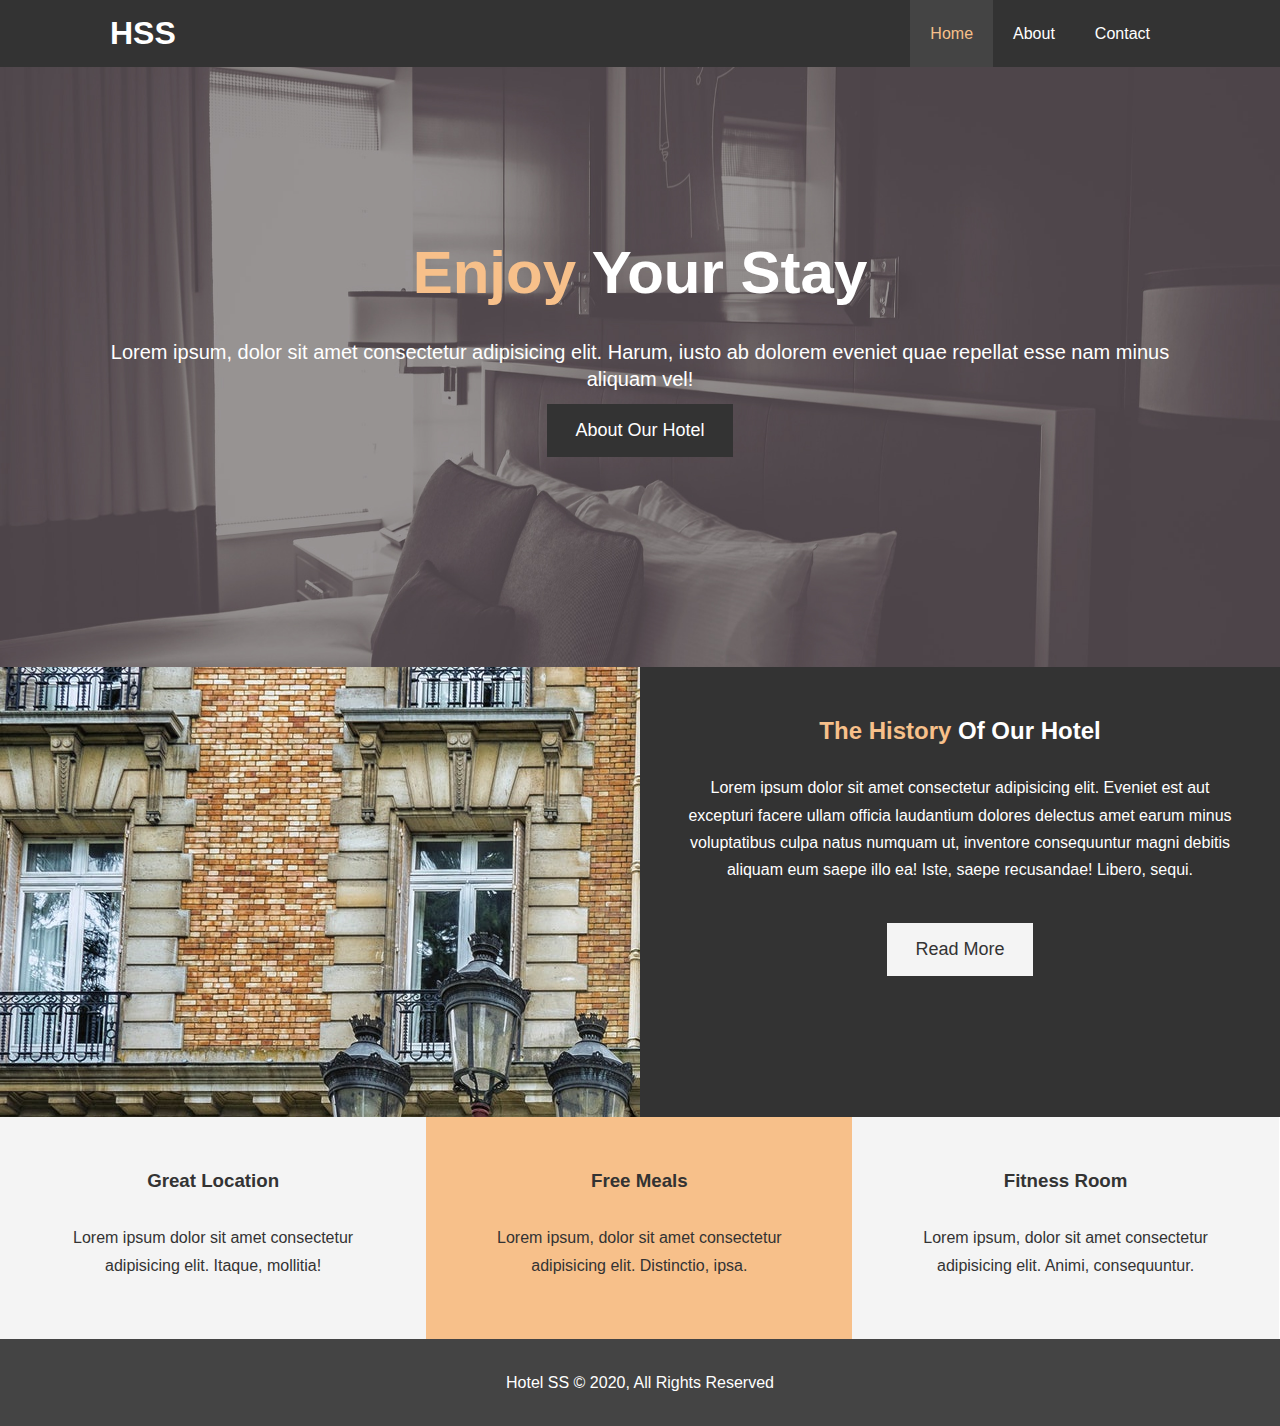
<file: index.html>
<!DOCTYPE html>
<html lang="en">
<head>
  <meta charset="UTF-8">
  <meta name="viewport" content="width=device-width, initial-scale=1.0">
  <meta name="description" content="Welcome to the most extraordinary hotel in Uttrakhand"  >
  <meta name="keywords" content="hotel,uttrakhand hotel,new india hotel">
  <link rel="stylesheet" href="https://use.fontawesome.com/releases/v5.6.1/css/all.css" integrity="sha384-gfdkjb5BdAXd+lj+gudLWI+BXq4IuLW5IT+brZEZsLFm++aCMlF1V92rMkPaX4PP" crossorigin="anonymous">
  <link rel="stylesheet" href="css/style.css">
  <link rel="stylesheet" media="screen and (max-width: 768px)" href="css/mobile.css">

  <title>Hotel Samsara | Welcome</title>
</head>
<body>
  <header>
    <nav id="navbar">
      <div class="container">
        <h1 class="logo"><a href="index.html">HSS</a></h1>
        <ul>
          <li><a class="current" href="index.html">Home</a></li>  
          <li><a href="about.html">About</a></li>
          <li><a href="contact.html">Contact</a></li>
        </ul>
      </div>
    </nav>

    <div id="showcase">
      <div class="container">
        <div class="showcase-content">
          <h1><span class="text-primary">Enjoy</span> Your Stay</h1>
          <p class="lead">Lorem ipsum, dolor sit amet consectetur adipisicing elit. Harum, iusto ab dolorem eveniet quae repellat esse nam minus aliquam vel!</p>
          <a class="btn" href="about.html">About Our Hotel</a>
        </div>
      </div>
    </div>
  </header>

  <section id="home-info" class="bg-dark">
    <div class="info-img"></div>
    <div class="info-content">
      <h2><span class="text-primary">The History</span> Of Our Hotel</h2>
      <p>
        Lorem ipsum dolor sit amet consectetur adipisicing elit. Eveniet est aut excepturi facere ullam officia laudantium dolores delectus amet earum minus voluptatibus culpa natus numquam ut, inventore consequuntur magni debitis aliquam eum saepe illo ea! Iste, saepe recusandae! Libero, sequi.
      </p>
      <a href="about.html" class="btn btn-light">Read More</a>
    </div>
  </section>

  <section id="feature">
    <div class="box bg-light">
      <i class="fas fa-hotel fa-3x"></i>
      <h3>Great Location</h3>
      <p>Lorem ipsum dolor sit amet consectetur adipisicing elit. Itaque, mollitia!
      </p>
    </div>
    <div class="box bg-primary">
      <i class="fas fa-utensils fa-3x"></i>
      <h3>Free Meals</h3>
      <p>Lorem ipsum, dolor sit amet consectetur adipisicing elit. Distinctio, ipsa.</p>

    </div>
    <div class="box bg-light">
      <i class="fas fa-dumbbell fa-3x"></i>
      <h3>Fitness Room</h3>
      <p>Lorem ipsum, dolor sit amet consectetur adipisicing elit. Animi, consequuntur.</p>

    </div>
  </section>
  <div class="clr"></div>

  <footer id="main-footer">
    <p>Hotel SS &copy; 2020, All Rights Reserved</p>
  </footer>
</body>
</html>
</file>
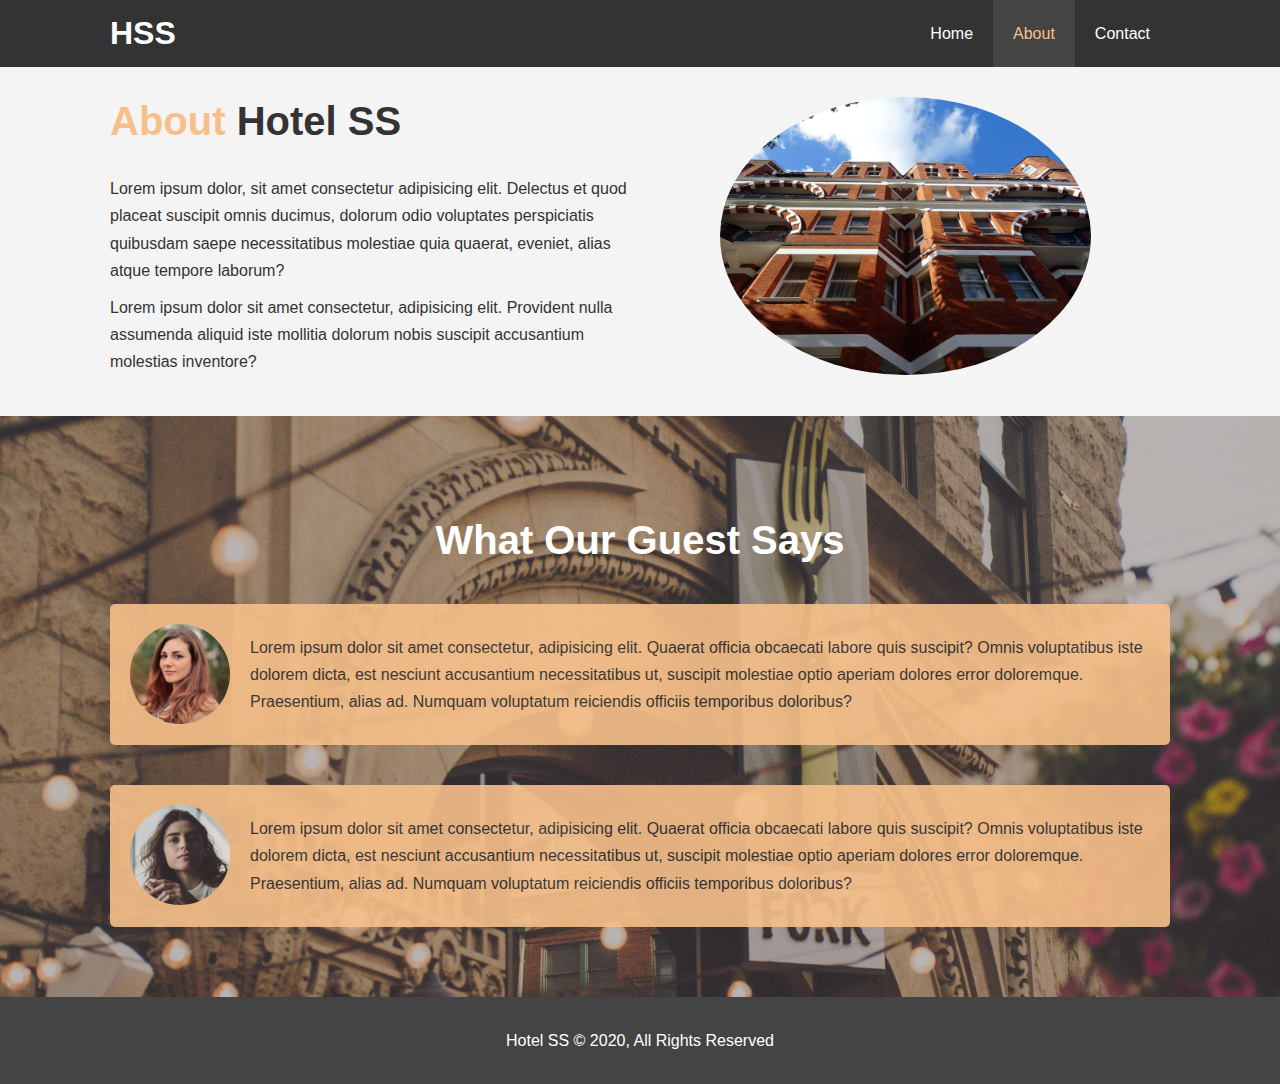
<file: about.html>
<!DOCTYPE html>
<html lang="en">
<head>
  <meta charset="UTF-8">
  <meta name="viewport" content="width=device-width, initial-scale=1.0">
  <meta name="description" content="Welcome to the most extraordinary hotel in Uttrakhand"  >
  <meta name="keywords" content="hotel,uttrakhand hotel,new india hotel">
  <link rel="stylesheet" href="css/style.css">
  <link rel="stylesheet" media="screen and (max-width: 768px)" href="css/mobile.css">
  <title>Hotel Samsara | About</title>
</head>
<body>
  <header>
    <nav id="navbar">
      <div class="container">
        <h1 class="logo"><a href="index.html">HSS</a></h1>
        <ul>
          <li><a  href="index.html">Home</a></li>  
          <li><a class="current" href="about.html">About</a></li>
          <li><a href="contact.html">Contact</a></li>
        </ul>
      </div>
    </nav>

  </header>

 <section id="about-info" class="bg-light py-3">
   <div class="container">
    <div class="info-left">
       <h1 class="l-heading"><span class="text-primary">About</span> Hotel SS</h1>
      <p>Lorem ipsum dolor, sit amet consectetur adipisicing elit. Delectus et quod placeat suscipit omnis ducimus, dolorum odio voluptates perspiciatis quibusdam saepe necessitatibus molestiae quia quaerat, eveniet, alias atque tempore laborum?</p>
      <p>Lorem ipsum dolor sit amet consectetur, adipisicing elit. Provident nulla assumenda aliquid iste mollitia dolorum nobis suscipit accusantium molestias inventore?</p>
    </div>
      <div class="info-right">
        <img src="./image/photo-2.jpg" alt="">
      </div>
   </div>
 </section>

<div class="clr"></div>

<section id="testimonials" class="py-3">
  <div class="container">
    <h2 class="l-heading">What Our Guest Says</h2>
    <div class="testimonial bg-primary">
      <img src="./image/person-1.jpg" alt="Samantha">
      <p>Lorem ipsum dolor sit amet consectetur, adipisicing elit. Quaerat officia obcaecati labore quis suscipit? Omnis voluptatibus iste dolorem dicta, est nesciunt accusantium necessitatibus ut, suscipit molestiae optio aperiam dolores error doloremque. Praesentium, alias ad. Numquam voluptatum reiciendis officiis temporibus doloribus?</p>

    </div>
    <div class="testimonial bg-primary">
      <img src="./image/person-2.jpg" alt="Rashmika">
      <p>Lorem ipsum dolor sit amet consectetur, adipisicing elit. Quaerat officia obcaecati labore quis suscipit? Omnis voluptatibus iste dolorem dicta, est nesciunt accusantium necessitatibus ut, suscipit molestiae optio aperiam dolores error doloremque. Praesentium, alias ad. Numquam voluptatum reiciendis officiis temporibus doloribus?</p>

    </div>


  </div>

</section>
  <footer id="main-footer">
    <p>Hotel SS &copy; 2020, All Rights Reserved</p>
  </footer>
</body>
</html>
</file>
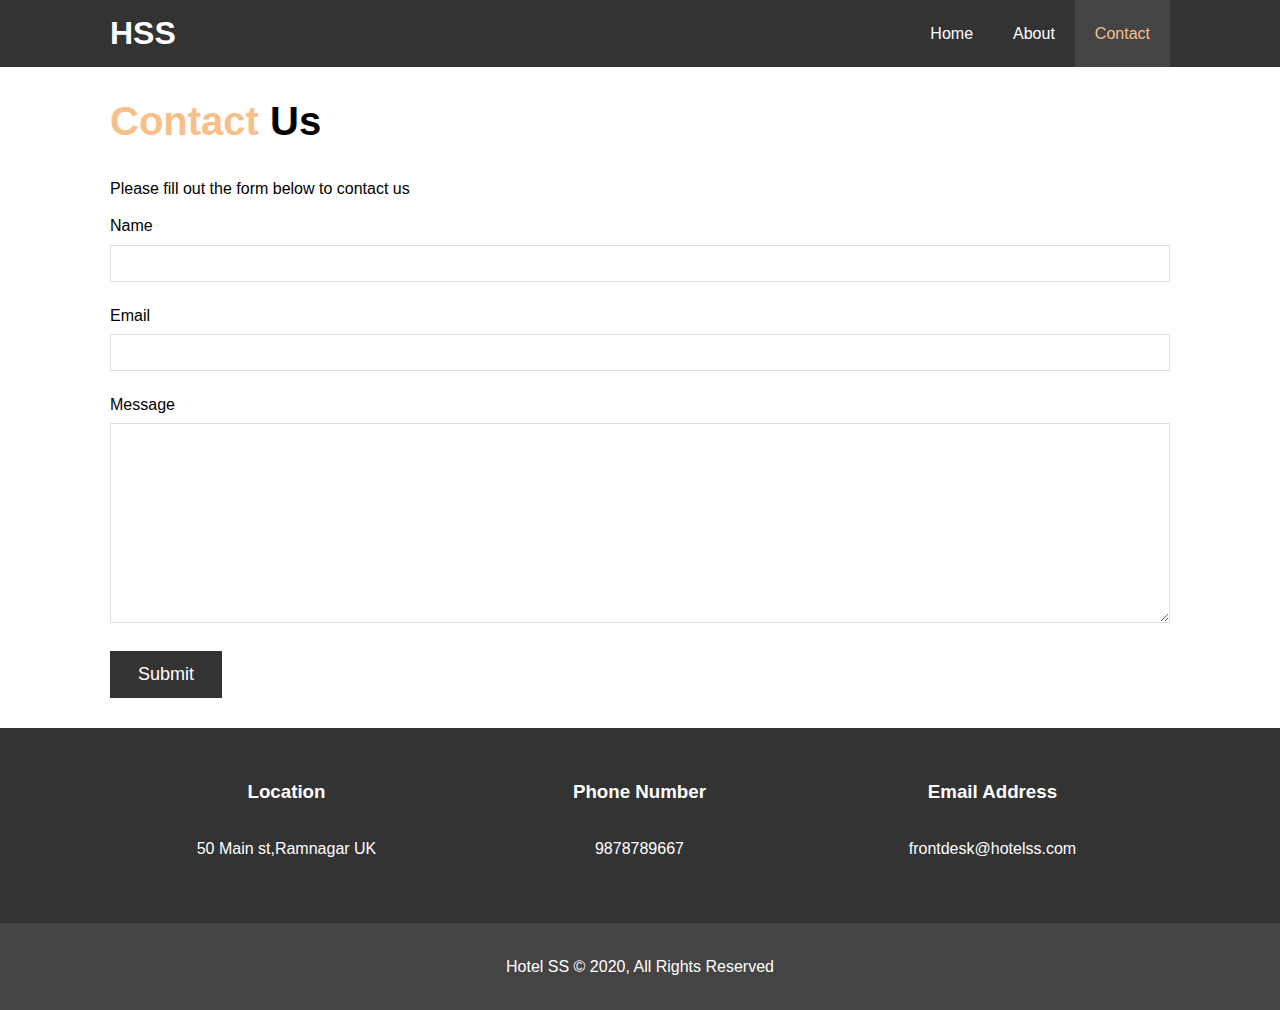
<file: contact.html>
<!DOCTYPE html>
<html lang="en">
<head>
  <meta charset="UTF-8">
  <meta name="viewport" content="width=device-width, initial-scale=1.0">
  <meta name="description" content="Welcome to the most extraordinary hotel in Uttrakhand"  >
  <meta name="keywords" content="hotel,uttrakhand hotel,new india hotel">
  <link rel="stylesheet" href="css/style.css">
  <link rel="stylesheet" href="https://use.fontawesome.com/releases/v5.6.1/css/all.css" integrity="sha384-gfdkjb5BdAXd+lj+gudLWI+BXq4IuLW5IT+brZEZsLFm++aCMlF1V92rMkPaX4PP" crossorigin="anonymous">
  <link rel="stylesheet" media="screen and (max-width: 768px)" href="css/mobile.css">
  <title>Hotel Samsara | Contact</title>
</head>
<body>
  <header>
    <nav id="navbar">
      <div class="container">
        <h1 class="logo"><a href="index.html">HSS</a></h1>
        <ul>
          <li><a  href="index.html">Home</a></li>  
          <li><a  href="about.html">About</a></li>
          <li><a class="current" href="contact.html">Contact</a></li>
        </ul>
      </div>
    </nav>

  </header>

  <section id="contact-form" class="py-3">
    <div class="container">
      <h1 class="l-heading"><span class="text-primary">Contact</span> Us</h1>
      <p>Please fill out the form below to contact us</p>
      <form action="process.php">
        <div class="form-group">
          <label for="name">Name</label>
          <input type="text" name="name" id="name">
        </div>
        <div class="form-group">
          <label for="email">Email</label>
          <input type="email" name="email" id="email">
        </div>
        <div class="form-group">
          <label for="message">Message</label>
          <textarea name="message" id="message"></textarea>
        </div>
        <button type="submit" class="btn">Submit</button>
      </form>
    </div>
  </section>

  <section id="contact-info" class="bg-dark">
    <div class="container">
      <div class="box">
        <i class="fas fa-hotel fa-3x"></i>
        <h3>Location</h3>
        <p>50 Main st,Ramnagar UK</p>
      </div>
      <div class="box">
        <i class="fas fa-phone fa-3x"></i>
        <h3>Phone Number</h3>
        <p>9878789667</p>
  
      </div>
      <div class="box">
        <i class="fas fa-envelope fa-3x"></i>
        <h3>Email Address</h3>
        <p>frontdesk@hotelss.com</p>
  
      </div>
    </div>
  </section>

  <footer id="main-footer">
    <p>Hotel SS &copy; 2020, All Rights Reserved</p>
  </footer>
</body>
</html>
</file>
<file: css/style.css>
*{
  margin: 0;
  padding: 0;
  box-sizing: border-box;
}

html,body {
font-family: 'Segoe UI', Tahoma, Geneva, Verdana, sans-serif;
line-height: 1.7em;
}

a {
  color: #333;
  text-decoration: none;
}

h1,h2,h3 {
  padding-bottom: 20px;

}

p {
  margin: 10px 0;  
}

.container {
  margin: auto;;
  max-width: 1100px;
  overflow: auto;
  padding: 0 20px; 
}

.text-primary{
  color: #f7c08a;
}

.lead{
  font-size: 20px;
}

.btn{
  display: inline-block;
  font-size: 18px;
  color: #fff;
  background: #333;
  padding: 13px 28px;
  border: none;
  cursor: pointer;
}

.btn-light{
  background: #f4f4f4;
  color: #333;
}

.bg-dark{
  background: #333;
  color: #fff;
}

.bg-light{
  background: #f4f4f4;
  color: #333;
}

.bg-primary{
  color: #333;
  background: #f7c08a;
}

.clr{
  clear: both;
}

.l-heading{
  font-size: 40px;
  line-height: 1.2;
}

.py-1 { padding: 10px 0; }
.py-2 { padding: 20px 0; }
.py-3 { padding: 30px 0; }

.btn:hover{
  background: #f7c08a;
  color: #333;
}

#navbar {
  background: #333;
  color: #fff;
  overflow: auto;
}

#navbar a {
  color: #fff;
}

#navbar .logo {
float: left;
padding-top: 20px;
}

#navbar ul {
  list-style: none;
  float: right;
}

#navbar ul li {
  float: left;
}

#navbar ul li a{
  display: block;
  padding: 20px;
  text-align: center; 
}

#navbar ul li a:hover,
#navbar ul li a.current {
  background: #444;
  color: #f7c08a;
}

#showcase {
  background: url('../image/showcase.jpg') no-repeat center center/cover ;
  height: 600px;
}

#showcase .showcase-content{
color: #fff;
text-align: center;
padding-top: 170px;
}

#showcase .showcase-content h1{
  font-size: 60px;
  line-height: 1.2em;
}

#home-info{
  height: 450px;
}

#home-info .info-img{
  float: left;
  width: 50%;
  background: url('../image/photo-1.jpg') no-repeat ;
  min-height: 100%;
}

#home-info .info-content{
  float: right;
  width: 50%;
  height: 100%;
  text-align: center;
  padding: 50px 38px;
  overflow: hidden;
}

#home-info .info-content p{
  padding-bottom: 30px;
}

.box{
  float: left;
  width: 33.3%;
  padding: 50px;
  text-align: center;
}

.box i{
  margin-bottom: 10px;
}

#about-info .info-right{
float: right;
width: 50%;
min-height: 100%;
}

#about-info .info-right img{
  width: 70%;
  display:block;
  margin: auto;
  border-radius: 50%;
  }

#about-info .info-left{
  float: left;
  width: 50%;
  min-height: 100%;
}

/* testimonials*/
#testimonials{
  height: 100%;
  background: url('../image/test-bg.jpg') no-repeat center center/cover;
  padding-top: 100px;
}

#testimonials h2{
  color: #fff;
  text-align: center;
  padding-bottom: 40px;
}

#testimonials .testimonial{
  padding: 20px;
  margin-bottom: 40px;
  border-radius: 5px;
  opacity: 0.9;
}

#testimonials .testimonial img{
  width: 100px;
  float: left;
  margin-right: 20px;
  border-radius: 50%;
}

/* contact form*/
#contact-form .form-group{
  margin-bottom: 20px;
}

#contact-form label{
  display: block;
  margin-bottom: 5px;
}

#contact-form input, #contact-form textarea{
  width: 100%;
  padding: 10px;
  border: 1px #ddd solid;
}

#contact-form textarea{
  height: 200px;
}

#contact-form input:focus, #contact-form textarea:focus{
  outline: none;
  border-color: #f7c08a;
}

/* footer */
#main-footer{
  text-align: center;
  background: #444;
  color: #fff;
  padding: 20px;
}
</file>
<file: css/mobile.css>
#navbar .logo{
  float: none;
  text-align: center;
}

#navbar ul, #navbar ul li{
  float: none;
}

#navbar ul li a{
  padding: 5px;
  border-bottom: #444 dotted 1px;
}

/* showcase */
#showcase{
  height: 100%;
}

#showcase .showcase-content{
  padding-top: 70px;
  padding-bottom: 30px;
  }

/* home info */
#home-info{
  height: 550px;
}

#home-info .info-img{
  display: none;
}

#home-info .info-content{
  float: none;
  width: 100%;  
}

/* boxes */
.box{
  float: none;
  width: 100%;
}

/* about */
#about-info .info-right,#about-info .info-left{
  float: none;
  width: 100%;
}

.l-heading{
  text-align: center;
}

#about-info .info-right{
  margin-top: 30px;
}

/* contact */
#contact-info .box{
  border-bottom: #444 dotted 1px;
}
</file>
